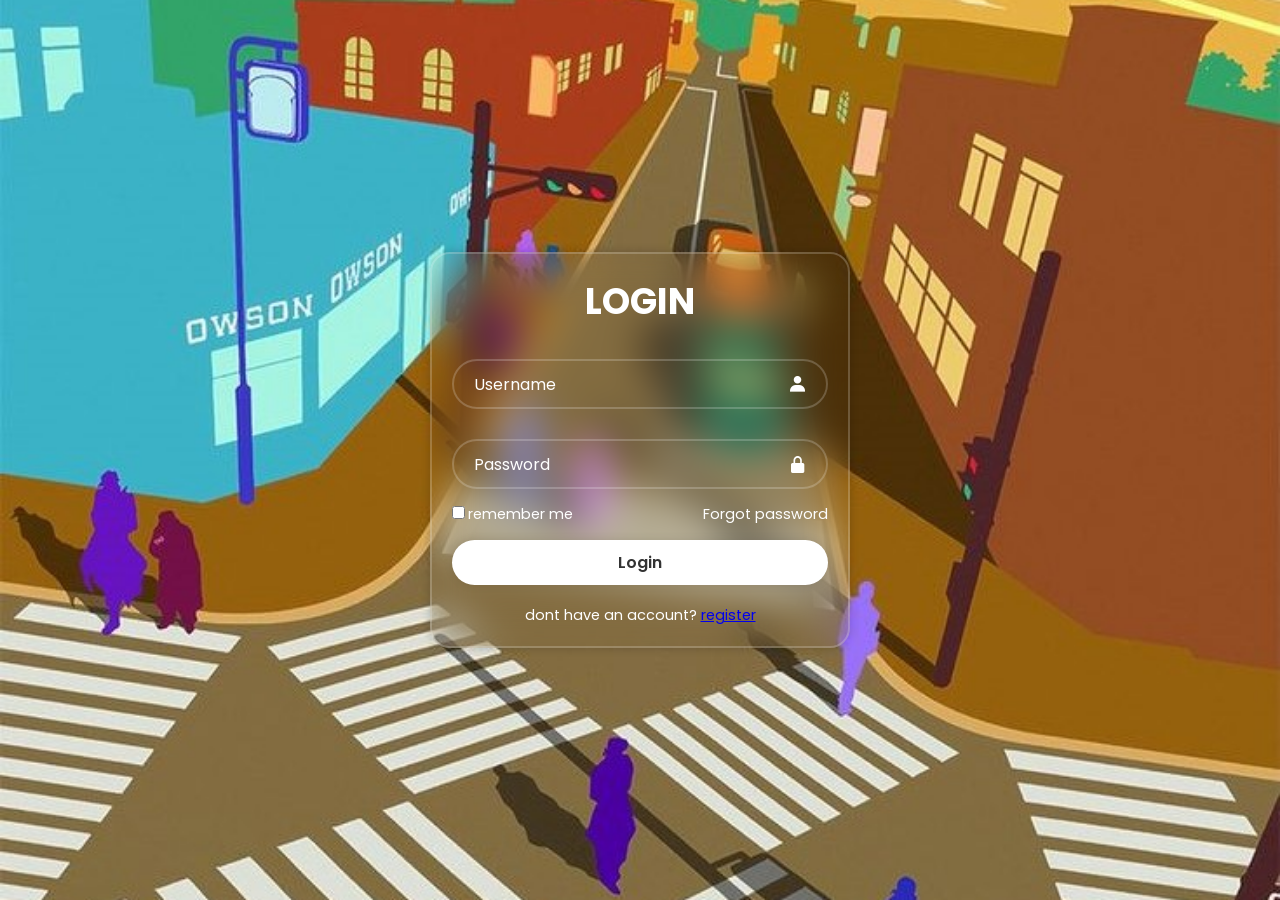
<file: WebProject 2/index.html>
<!DOCTYPE html>
<html lang="en">
<head>
    <meta charset="UTF-8">
    <meta name="viewport" content="width=device-width, initial-scale=1.0">
    <title>Document</title>
    <link rel="stylesheet" href="style.css">
    <link href='https://unpkg.com/boxicons@2.1.4/css/boxicons.min.css' rel='stylesheet'>
</head>
<body>
    
    <div class="wrapper" width="400" height="300">
        <from action="" width="400" height="300">
            <h1>LOGIN</h1>
            <div class="input-box">
                <input type="text" placeholder="Username" required>
                <i class='bx bxs-user'></i>
            </div>
            <div class="input-box">
                <input type="password" placeholder="Password" required>
                <i class='bx bxs-lock-alt' ></i>
            </div>

            <div class="remember-forgot">
                <label><input type="checkbox">remember me</label>
                <a href="#">Forgot password</a>
            </div>

            <button type="submit" class="btn">Login</button>

            <div class="register-link">
                <p>dont have an account? <a href="#">register</a></p>
            </div>
        </from>
    </div>


</body>
</html>
</file>
<file: WebProject 2/style.css>
@import url("https://fonts.googleapis.com/css2?family=Poppins:wght@300;400;500;600;700;800;900&display=swap");

* {
  margin: 0;
  padding: 0;
  box-sizing: border-box;
  font-family: "Poppins", sans-serif;
}

body {
  display: flex;
  justify-content: center;
  align-items: center;
  min-height: 100vh;
  background: url('moriooh.jpg') no-repeat center center fixed;
  background-size: cover; /* Ensure the image covers the entire background */
}

.wrapper {
  width: 420px;
  background: transparent;
   border: 2px solid rgba(255, 255, 255, 0.2);
   backdrop-filter: blur(20px);
   box-shadow: 0 0 10px rgba(0, 0, 0, 0.2);
  color: #fff;
  border-radius: 20px;
  padding: 20px;
}

.wrapper h1 {
  font-size: 36px;
  text-align: center;
  margin-bottom: 20px;
}

.wrapper .input-box {
  position: relative;
  width: 100%;
  height: 50px;
  margin: 30px 0;
}

.input-box input {
  width: 100%;
  height: 100%;
  background: transparent;
  border: none;
  outline: none;
  border: 2px solid rgba(255, 255, 255, 0.2);
  border-radius: 40px;
  font-size: 16px;
  color: #fff;
  padding: 20px 45px 20px 20px;
}

.input-box input::placeholder {
  color: #fff;
}

.input-box i {
  position: absolute;
  right: 20px;
  top: 50%;
  transform: translateY(-50%);
  font-size: 20px;
}

.wrapper .remember-forgot {
  display: flex;
  justify-content: space-between;
  font-size: 14.5px;
  margin: -15px 0 15px;
}

.remember-forgot label input {
  accent-color: #fff;
  margin-right: 3px;
}

.remember-forgot a {
  color: #fff;
  text-decoration: none;
}

.remember-forgot a:hover {
  text-decoration: underline;
}

.wrapper .btn {
  width: 100%;
  height: 45px;
  background: #fff;
  border: none;
  outline: none;
  border-radius: 40px;
  box-shadow: 0 0 10px rgba(0, 0, 0, 0.1);
  cursor: pointer;
  font-size: 16px;
  color: #333;
  font-weight: 600;
}

.wrapper .register-link {
  font-size: 14.5px;
  text-align: center;
  margin-top: 20px;
}
</file>
